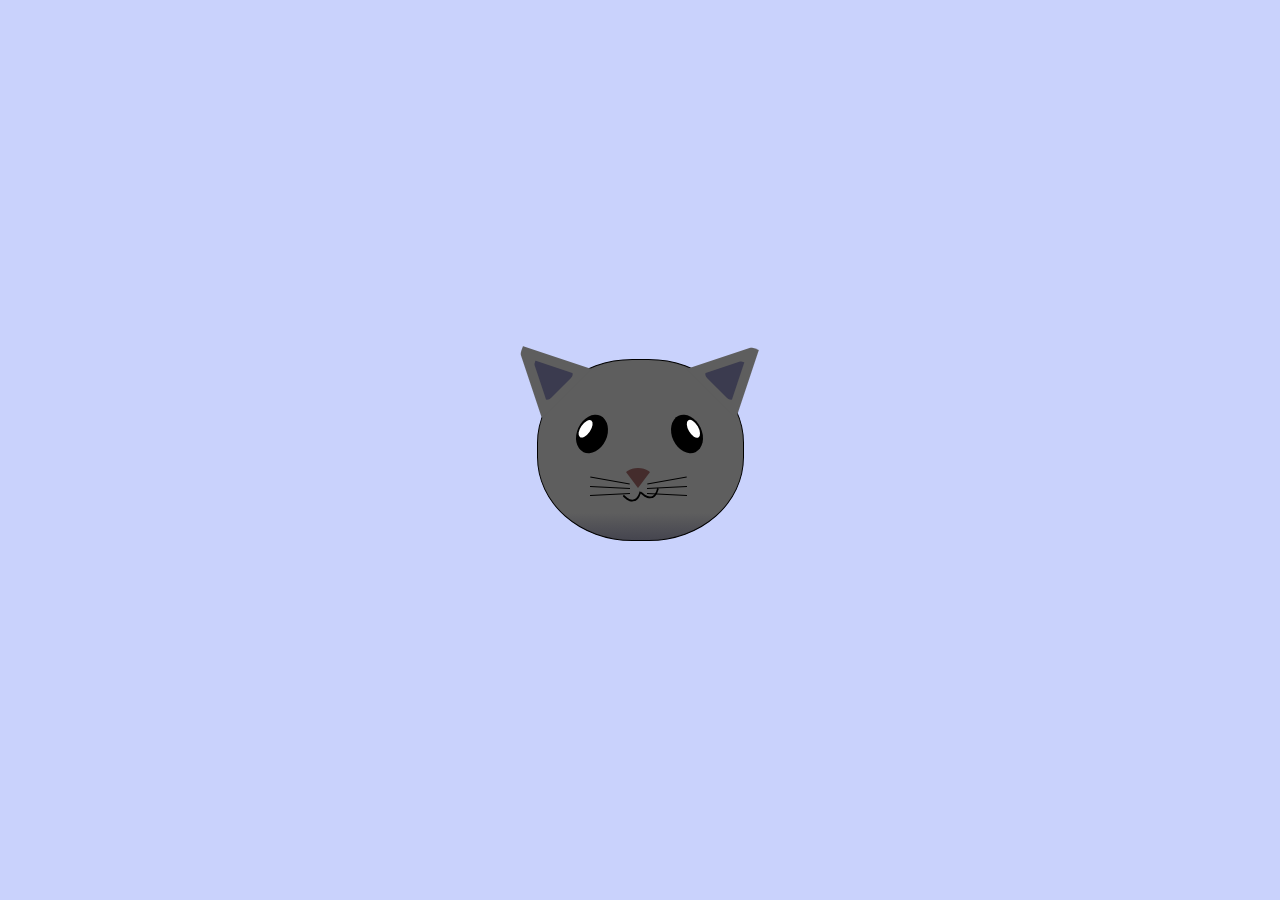
<file: catPainting_web/index.html>
<!DOCTYPE html>
<html lang="en">
<head>
    <meta charset="UTF-8">
    <meta name="viewport" content="width=device-width, initial-scale=1.0">
    <link rel="stylesheet" href="./styles.css">
    <title>fCC Cat Painting</title>
</head>
<body>
    <main>
        <div class="cat-head">
            <div class="cat-ears">
              <div class="cat-left-ear">
                <div class="cat-left-inner-ear"></div>
              </div>
              <div class="cat-right-ear">
                <div class="cat-right-inner-ear"></div>
              </div>
            </div>
            <div class="cat-eyes">
                <div class="cat-left-eye">
                    <div class="cat-left-inner-eye"></div>
                </div>
                <div class="cat-right-eye">
                    <div class="cat-right-inner-eye"></div>
                </div>
            </div>
            <div class="cat-nose"></div>
            <div class="cat-mouth">
              <div class="cat-mouth-line-left"></div>
              <div class="cat-mouth-line-right"></div>
            </div>
            <div class="cat-whiskers">
              <div class="cat-whiskers-left">
                <div class="cat-whisker-left-top"></div>
                <div class="cat-whisker-left-middle"></div>
                <div class="cat-whisker-left-bottom"></div>
              </div>
              <div class="cat-whiskers-right">
                <div class="cat-whisker-right-top"></div>
                <div class="cat-whisker-right-middle"></div>
                <div class="cat-whisker-right-bottom"></div>
              </div>
            </div>
          </div>
    </main>
</body>
</html>
</file>
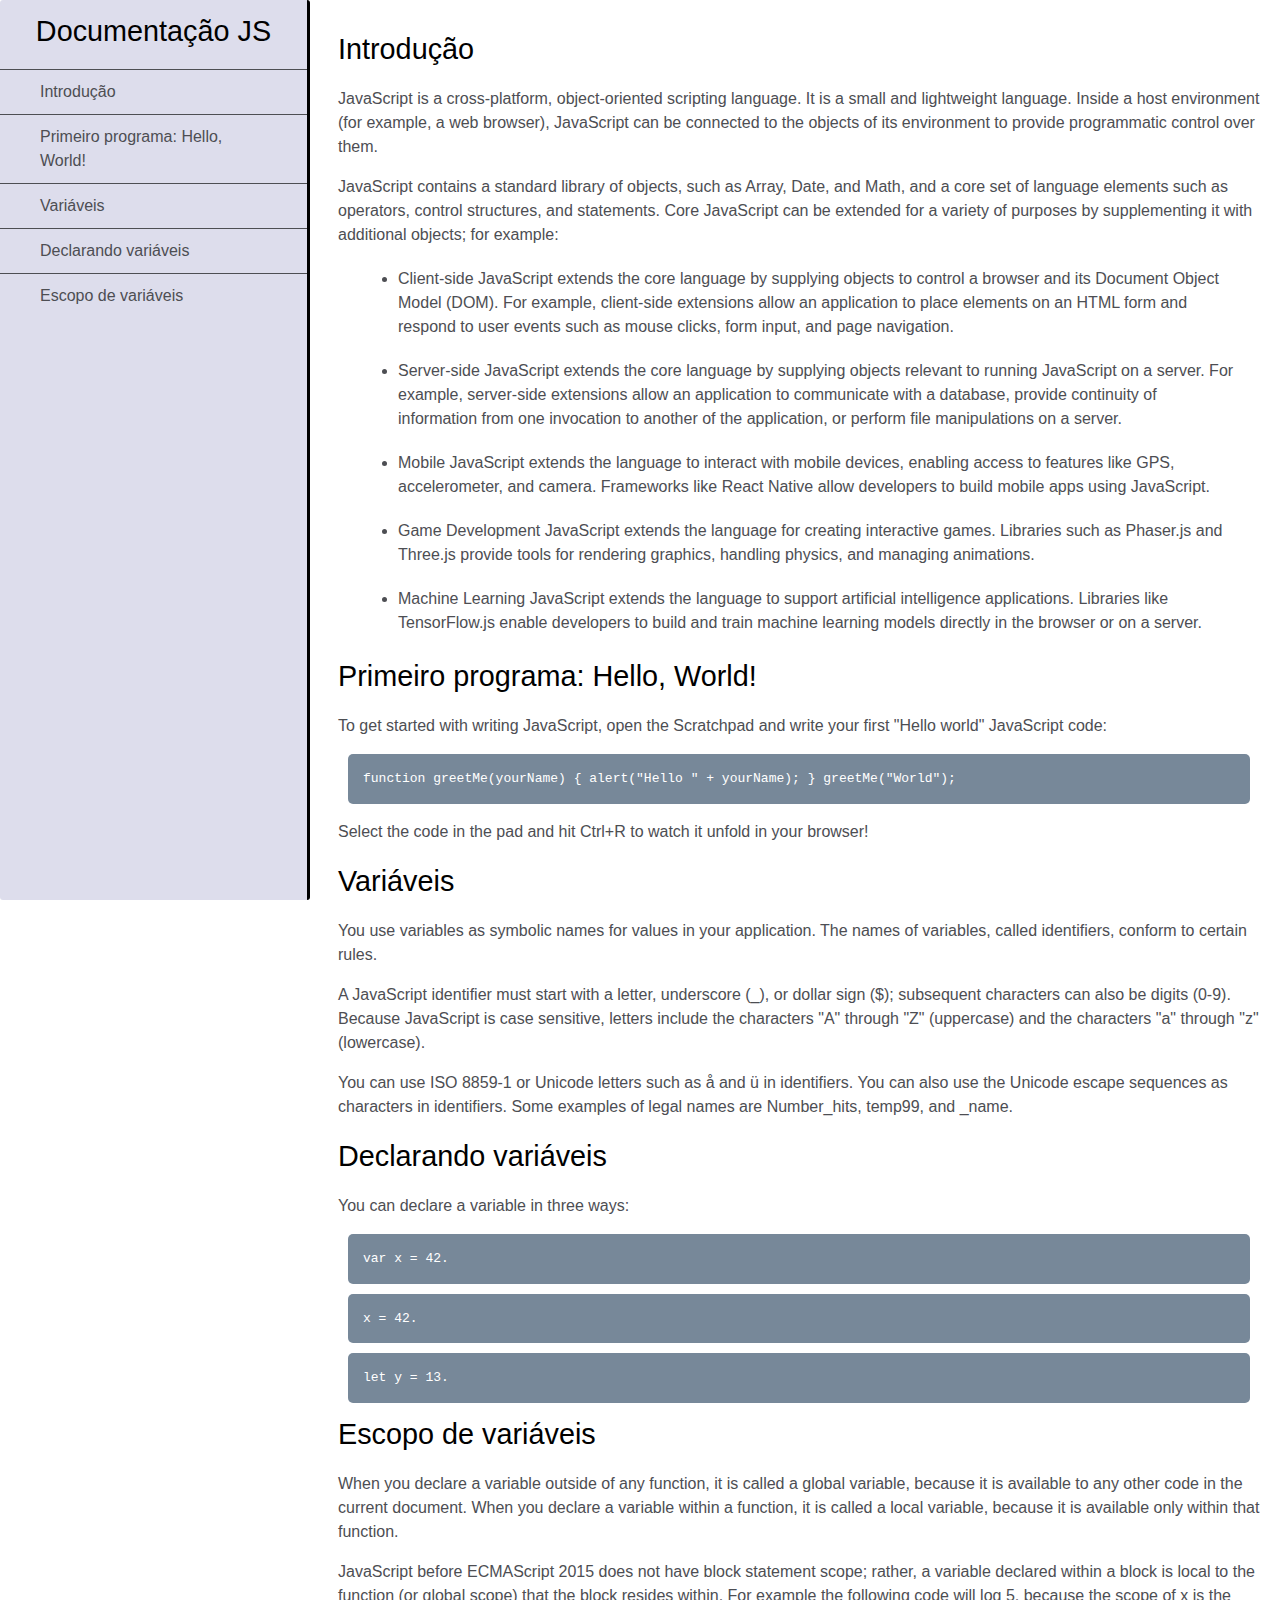
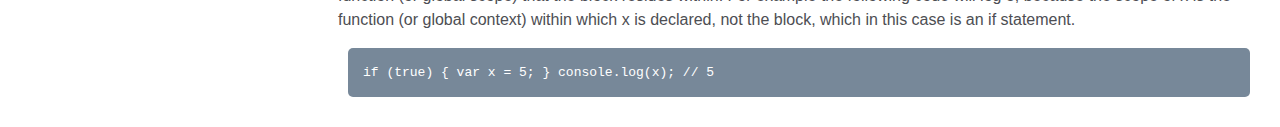
<file: documentacaoJS_web/index.html>
<!DOCTYPE html>
<html lang="en">
<head>
    <meta charset="UTF-8">
    <meta name="viewport" content="width=device-width, initial-scale=1.0">
    <link rel="stylesheet" href="./styles.css">
    <title>Documentacao Tecnica JS</title>
</head>
<body>
    <nav id="navbar">
        <header>Documentação JS</header>
        <ul>
            <li><a href="#Introdução" class="nav-link">Introdução</a></li>
            <li><a href="#Primeiro_programa:_Hello,_World!" class="nav-link">Primeiro programa: Hello, World!</a></li>
            <li><a href="#Variáveis" class="nav-link">Variáveis</a></li>
            <li><a href="#Declarando_variáveis" class="nav-link">Declarando variáveis</a></li>
            <li><a href="#Escopo_de_variáveis" class="nav-link">Escopo de variáveis</a></li>
        </ul>
    </nav>
    <main id="main-doc">
        <section class="main-section" id="Introdução" >
            <header>Introdução</header>
            <article>
                <p>
                   JavaScript is a cross-platform, object-oriented scripting language.
                   It is a small and lightweight language. Inside a host environment
                   (for example, a web browser), JavaScript can be connected to the
                   objects of its environment to provide programmatic control over
                   them.
                </p>
                <p>
                    JavaScript contains a standard library of objects, such as Array,
                    Date, and Math, and a core set of language elements such as
                    operators, control structures, and statements. Core JavaScript can
                    be extended for a variety of purposes by supplementing it with
                    additional objects; for example:
                </p>
                <ul>
                    <li>Client-side JavaScript extends the core language by supplying objects
                        to control a browser and its Document Object Model (DOM). For example,
                        client-side extensions allow an application to place elements on an HTML
                        form and respond to user events such as mouse clicks, form input, and page
                        navigation.
                    </li>
                    <li>
                        Server-side JavaScript extends the core language by supplying objects relevant
                        to running JavaScript on a server. For example, server-side extensions allow an
                        application to communicate with a database, provide continuity of information from
                        one invocation to another of the application, or perform file manipulations on a server.
                    </li>
                    <li>
                        Mobile JavaScript extends the language to interact with mobile devices, enabling access to
                        features like GPS, accelerometer, and camera. Frameworks like React Native allow developers
                        to build mobile apps using JavaScript.
                    </li>
                    <li>
                        Game Development JavaScript extends the language for creating interactive games. Libraries such
                        as Phaser.js and Three.js provide tools for rendering graphics, handling physics, and managing 
                        animations.
                    </li>
                    <li>
                        Machine Learning JavaScript extends the language to support artificial intelligence applications. 
                        Libraries like TensorFlow.js enable developers to build and train machine learning models directly
                        in the browser or on a server.
                    </li>
                </ul>
            </article>
        </section>
        <section class="main-section" id="Primeiro_programa:_Hello,_World!" >
            <header>Primeiro programa: Hello, World!</header>
            <article>
                <p>To get started with writing JavaScript, open the Scratchpad and write your first "Hello world" JavaScript code:</p>
                <code>function greetMe(yourName) { alert("Hello " + yourName); } greetMe("World");</code>
                <p>Select the code in the pad and hit Ctrl+R to watch it unfold in your browser!</p>
            </article>
        </section>
        <section class="main-section" id="Variáveis" >
            <header>Variáveis</header>
            <article>
                <p>You use variables as symbolic names for values in your application. The names of variables, called identifiers, conform to certain rules.</p>
                <p>A JavaScript identifier must start with a letter, underscore (_), or dollar sign ($); subsequent characters can also be digits (0-9). Because JavaScript
                is case sensitive, letters include the characters "A" through "Z" (uppercase) and the characters "a" through "z" (lowercase).</p>
                <p>You can use ISO 8859-1 or Unicode letters such as å and ü in identifiers. You can also use the Unicode escape sequences as characters in identifiers. Some 
                examples of legal names are Number_hits, temp99, and _name.</p>
            </article>
        </section>
        <section class="main-section" id="Declarando_variáveis" >
            <header>Declarando variáveis</header>
            <article>
                <p>You can declare a variable in three ways:</p>
                <code>var x = 42.</code>
                <code>x = 42.</code>
                <code>let y = 13.</code>
            </article>
        </section>
        <section class="main-section" id="Escopo_de_variáveis" >
            <header>Escopo de variáveis</header>
            <article>
                <p>When you declare a variable outside of any function, it is called a global variable, because it is available to any other code in the current document. When you 
                declare a variable within a function, it is called a local variable, because it is available only within that function.</p>
                <p>JavaScript before ECMAScript 2015 does not have block statement scope; rather, a variable declared within a block is local to the function (or global scope) 
                that the block resides within. For example the following code will log 5, because the scope of x is the function (or global context) within which x is declared,
                not the block, which in this case is an if statement.</p>
                <code>if (true) { var x = 5; } console.log(x); // 5</code>
            </article>
        </section>
    </main>
</body>
</html>
</file>
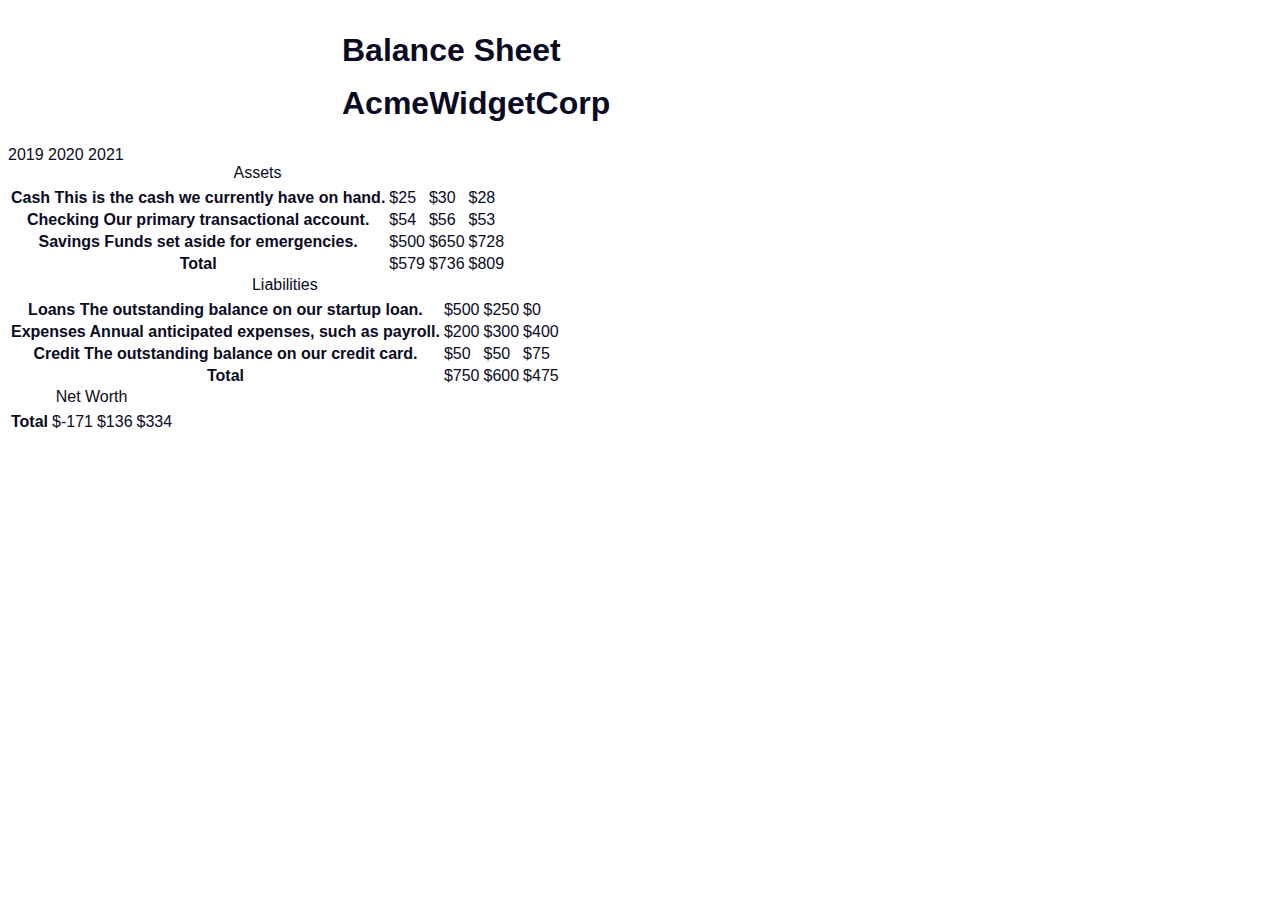
<file: folhaSaldo_web/index.htm>
<!DOCTYPE html>
<html lang="en">
<head>
    <meta charset="UTF-8">
    <meta name="viewport" content="width=device-width, initial-scale=1.0">
    <link rel="stylesheet" href="styles.css">
    <title>Balance Sheet</title>
</head>
<body>
    <main>
        <section>
            <h1>
                <span class="flex">
                    <span>AcmeWidgetCorp</span>
                    <span>Balance Sheet</span>
                </span>
            </h1>
            <div id="years" aria-hidden="true">
                <span class="year">2019</span>
                <span class="year">2020</span>
                <span class="year">2021</span>
            </div>
            <div class="table-wrap">
                <table>

                    <caption>Assets</caption>
                    <thead>
                        <tr>
                            <td></td>
                            <th>
                                <span class="sr-only year">2019</span>
                            </th>
                            <th>
                                <span class="sr-only year">2020</span>
                            </th>
                            <th class="current">
                                <span class="sr-only year">2021</span>
                            </th>
                        </tr>
                    </thead>
                    <tbody>
                        <tr class="data">
                            <th>Cash <span class="description"> This is the cash we currently have on hand.</span></th>
                            <td>$25</td>
                            <td>$30</td>
                            <td class="current">$28</td>
                        </tr>
                        <tr class="data">
                            <th>Checking <span class="description">Our primary transactional account.</span></th>
                            <td>$54</td>
                            <td>$56</td>
                            <td class="current">$53</td>
                        </tr>
                        <tr class="data">
                            <th>Savings <span class="description">Funds set aside for emergencies.</span></th>
                            <td>$500</td>
                            <td>$650</td>
                            <td class="current">$728</td>
                        </tr>
                        <tr class="total">
                            <th>Total <span class="sr-only">Assets</span></th>
                            <td>$579</td>
                            <td>$736</td>
                            <td class="current">$809</td>
                        </tr>
                    </tbody>
                </table>
                <table>
                    <caption>Liabilities</caption>
                    <thead>
                        <td></td>
                        <th>
                            <span class="sr-only">2019</span>
                        </th>
                        <th>
                            <span class="sr-only">2020</span>
                        </th>
                        <th>
                            <span class="sr-only">2021</span>
                        </th>
                    </thead>
                    <tbody>
                        <tr class="data">
                            <th>Loans <span class="description">The outstanding balance on our startup loan.</span></th>
                            <td>$500</td>
                            <td>$250</td>
                            <td class="current">$0</td>
                        </tr>
                        <tr class="data">
                            <th>Expenses <span class="description">Annual anticipated expenses, such as payroll.</span></th>
                            <td>$200</td>
                            <td>$300</td>
                            <td class="current">$400</td>
                        </tr>
                        <tr class="data">
                            <th>Credit <span class="description">The outstanding balance on our credit card.</span></th>
                            <td>$50</td>
                            <td>$50</td>
                            <td class="current">$75</td>
                        </tr>
                        <tr class="total">
                            <th>Total <span class="sr-only">Liabilities</span></th>
                            <td>$750</td>
                            <td>$600</td>
                            <td class="current">$475</td>
                        </tr>
                    </tbody>
                </table>
                <table>
                    <caption>Net Worth</caption>
                    <thead>
                        <tr>
                            <td></td>
                            <th>
                                <span class="sr-only">2019</span>
                            </th>
                            <th>
                                <span class="sr-only">2020</span>
                            </th>
                            <th>
                                <span class="sr-only">2021</span>
                            </th>
                        </tr>
                    </thead>
                    <tbody>
                        <tr class="total">
                            <th>Total <span class="sr-only">Net Worth</span></th>
                            <td>$-171</td>
                            <td>$136</td>
                            <td class="current">$334</td>
                        </tr>
                    </tbody>
                </table>
            </div>
        </section>
    </main> 
</body>
</html>
</file>
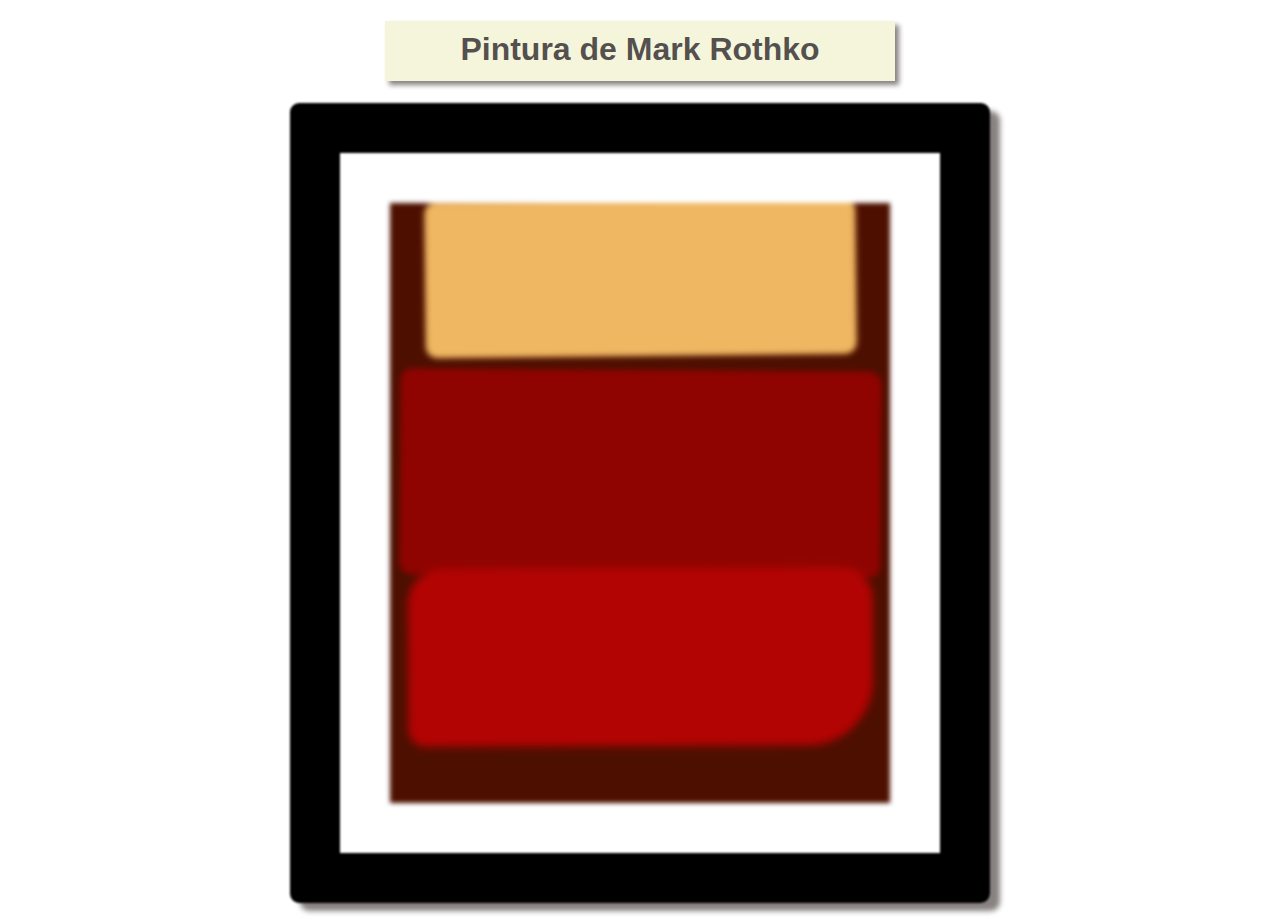
<file: pinturaRothok_teste/index.html>
<!DOCTYPE html>

<html lang="en">
<head>
    <meta charset="UTF-8">
    <meta name="viewport" content="width=device-width, initial-scale=1.0">
    <link rel="stylesheet" href="styles.css">
    <title>Rothko Painting</title>
</head>
<body>
    <h1>
        <div class="title">Pintura de Mark Rothko</div>
    </h1>
    <div class="margin">
        <div class="canvas">
            <div class="one"></div>
            <div class="two"></div>
            <div class="three"></div>
        </div>
    </div>
</body>
</html>
</file>
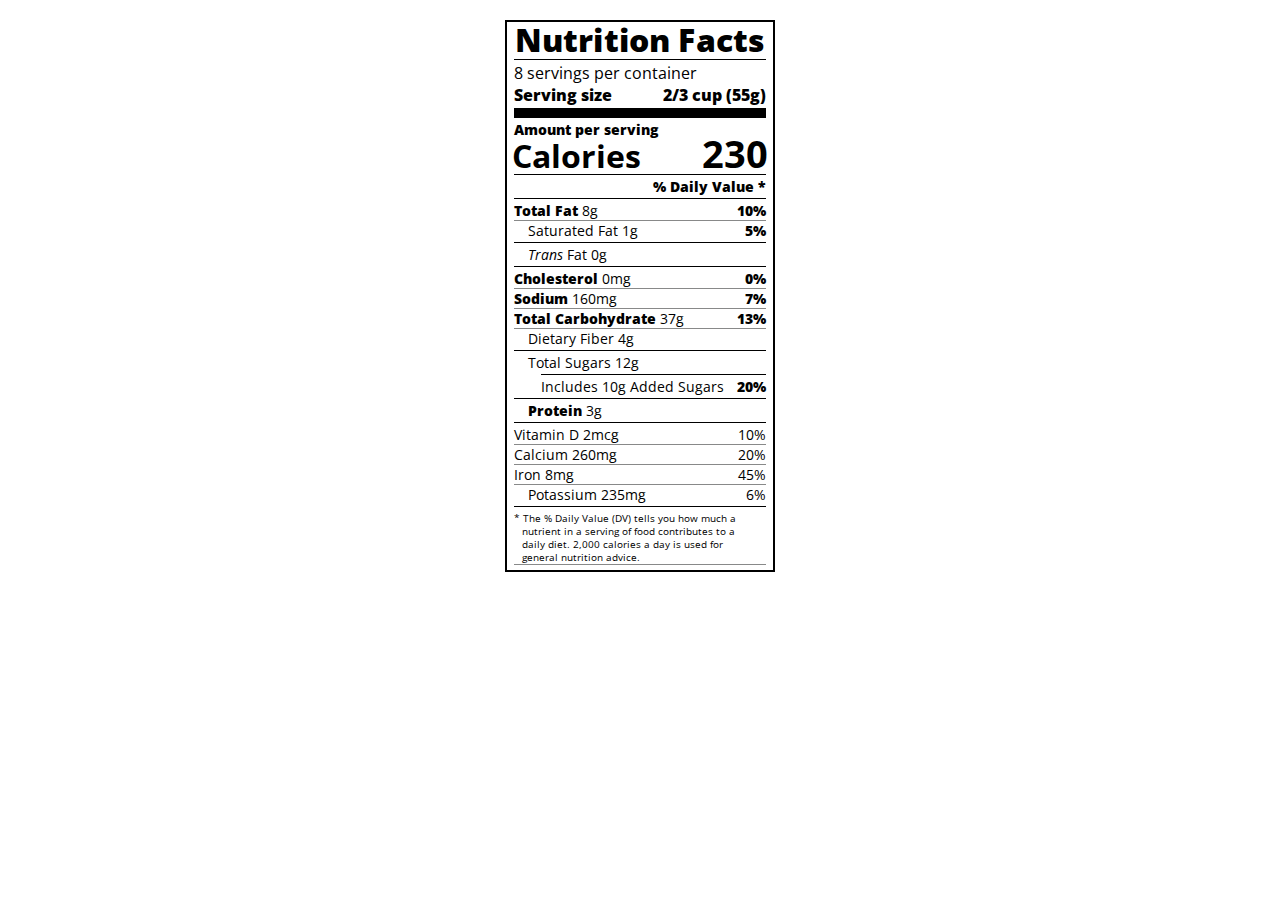
<file: rotulo_nutricional/index.html>
<!DOCTYPE html>

<html lang="en">
<head>
    <meta charset="UTF-8">
    <meta name="viewport" content="width=device-width, initial-scale=1.0">
    <link rel="stylesheet" href="https://fonts.googleapis.com/css?family=Open+Sans:400,700,800">
    <link rel="stylesheet" href="styles.css">
    <title>Nutrition Label</title>
</head>
<body>
    <div class="label">

        <header>
            <h1 class="bold">Nutrition Facts</h1>
            <div class="divider"></div>
            <p>8 servings per container</p>
            <p class="bold">Serving size <span>2/3 cup (55g)</span></p>
        </header>

        <div class="divider large"></div>

        <div class="calories-info">

            <div class="left-container">
                <h2 class="bold small-text">Amount per serving</h2>
                <p>Calories</p>
            </div>
            <span>230</span>

        </div>

        <div class="divider medium"></div>
        <div class="daily-value small-text">
            <p class="bold right no-divider">% Daily Value *</p>
            <div class="divider"></div>
            <p><span><span class="bold">Total Fat</span> 8g</span> <span class="bold">10%</span></p>
            <p class="indent no-divider">Saturated Fat 1g <span class="bold">5%</span></p>
            <div class="divider"></div>
                <p class="indent no-divider"> <span> <i>Trans</i> Fat 0g</span> </p>
                <div class="divider"></div>
                <p> <span><span class="bold">Cholesterol</span> 0mg </span><span class="bold">0%</span></p>
                <p> <span><span class="bold">Sodium</span> 160mg </span><span class="bold">7%</span></p>
                <p> <span> <span class="bold">Total Carbohydrate</span> 37g </span> <span class="bold">13%</span></p>
                <p class="indent no-divider">Dietary Fiber 4g</p>
                <div class="divider"></div>
                <p class="indent no-divider">Total Sugars 12g</p>
                <div class="divider double-indent"></div>
                <p class="double-indent no-divider">Includes 10g Added Sugars <span class="bold">20%</span></p>
                <div class="divider"></div>
                <p class="indent no-divider"><span><span class="bold">Protein </span>3g</span></p>
                <div class=" divider big"></div>
                <p>Vitamin D 2mcg <span>10%</span></p>
                <p>Calcium 260mg <span>20%</span></p>
                <p>Iron 8mg <span>45%</span></p>
                <p class="indent no-divider">Potassium 235mg <span>6%</span></p>
                <div class="divider medium"></div>
                <p class="note">* The % Daily Value (DV) tells you how much a nutrient in a serving of food contributes to a daily diet. 2,000 calories a day is used for general nutrition advice.</p>
          </div>
    </div>
</body>
</html>
</file>
<file: catPainting_web/styles.css>
html {
    box-sizing: border-box;
}

body {
    background-color:#c9d2fc;
}

.cat-head {
  position: absolute;
  right: 0;
  left: 0;
  top: 0;
  bottom: 0;
  margin: auto;
  background: linear-gradient(#5e5e5e 85%, #45454f 100%);
  width: 205px;
  height: 180px;
  border: 1px solid #000;
  border-radius: 46%;
}

.cat-left-ear {
    border-left: 35px solid transparent;
    border-right: 35px solid transparent;
    border-bottom: 70px solid #5e5e5e;
    position: absolute;
    top: -26px;
    left: -31px;
    border-top-left-radius: 90px;
    border-top-right-radius: 10px;
    transform: rotate(-45deg);
    z-index: 1;
}

.cat-right-ear {
    border-left: 35px solid transparent;
    border-right: 35px solid transparent;
    border-bottom: 70px solid #5e5e5e;
    position: absolute;
    top: -26px;
    left: 163px;
    border-top-left-radius: 90px;
    border-top-right-radius: 10px;
    transform: rotate(45deg);
    z-index: 1;
}

.cat-left-inner-ear {
    border-left: 20px solid transparent;
    border-right: 20px solid transparent;
    border-bottom: 40px solid #3b3b4f;
    position: absolute;
    top: 22px;
    left: -20px;
    border-bottom-right-radius: 40%;
    border-bottom-left-radius: 40%;
    border-top-right-radius: 10px ;
    border-top-left-radius: 90px;
}

.cat-right-inner-ear {
    border-left: 20px solid transparent;
    border-right: 20px solid transparent;
    border-bottom: 40px solid #3b3b4f;
    position: absolute;
    top: 22px;
    left: -20px;
    border-bottom-right-radius: 40%;
    border-bottom-left-radius: 40%;
    border-top-right-radius: 10px ;
    border-top-left-radius: 90px;
}

.cat-left-eye {
    width: 30px;
    height: 40px;
    background-color: #000;
    position: absolute;
    top: 54px;
    left: 39px;
    border-radius: 60%;
    transform: rotate(25deg);
}

.cat-right-eye {
    width: 30px;
    height: 40px;
    background-color: #000;
    position: absolute;
    top: 54px;
    left: 134px;
    border-radius: 60%;
    transform: rotate(-25deg);
}

.cat-left-inner-eye {
    width: 10px;
    height: 20px;
    background-color: #fff;
    position: absolute;
    top: 8px;
    left: 2px;
    border-radius: 60%;
    transform: rotate(10deg);
}

.cat-right-inner-eye {
    width: 10px;
    height: 20px;
    background-color: #fff;
    position: absolute;
    top: 8px;
    left: 18px;
    border-radius: 60%;
    transform: rotate(-5deg);
}

.cat-nose {
    border-left: 15px solid transparent;
    border-right: 15px solid transparent;
    border-bottom: 20px solid #442c2c;
    position: absolute;
    top: 108px;
    left: 85px;
    border-top-left-radius: 50%;
    border-bottom-right-radius: 50%;
    border-bottom-left-radius: 50%;
    transform: rotate(180deg);
}

.cat-mouth div { 
    width: 30px;
    height: 50px;
    border: 2px solid #000;
    border-color: black transparent transparent transparent;
    border-radius: 190%/190px 150px 0 0;
}

.cat-mouth-line-left {
    position: absolute;
    top: 88px;
    left: 74px;
    transform: rotate(170deg);
}

.cat-mouth-line-right {
    position: absolute;
    top: 85px;
    left: 91px;
    transform: rotate(168deg);
}

.cat-whiskers-left div {
    width: 40px;
    height: 1px;
    background-color: #000;
}

.cat-whisker-left-top {
    position: absolute;
    top: 120px;
    left: 52px;
    transform: rotate(10deg);
}

.cat-whisker-left-middle {
    position: absolute;
    top: 127px;
    left: 52px;
    transform: rotate(3deg);
}

.cat-whisker-left-bottom {
    position: absolute;
    top: 134px;
    left: 52px;
    transform: rotate(-3deg);
}

.cat-whiskers-right div {
    width: 40px;
    height: 1px;
    background-color: #000;
}

.cat-whisker-right-top {
    position: absolute;
    top: 120px;
    left: 109px;
    transform: rotate(-10deg);
}

.cat-whisker-right-middle {
    position: absolute;
    top: 127px;
    left: 109px;
    transform: rotate(-3deg);
}

.cat-whisker-right-bottom{
    position: absolute;
    top: 134px;
    left: 109px;
    transform: rotate(3deg);
}
</file>
<file: documentacaoJS_web/styles.css>
* {
    box-sizing: border-box;
}

html,body {
    background-color: white;
    color: #4d4e53;
    font-family: 'Open Sans', Arial, sans-serif;
    line-height: 1.5;
}

#navbar ul {
    height: 88%;
    padding: 0;
    overflow-y: auto;
    overflow-x: hidden;
}

#navbar a {
    display: block;
    padding: 10px 40px;
    color: #4d4e53;
    text-decoration: none;
    cursor: pointer;
}

#navbar a:hover{
    color: black
}

#navbar li {
    color: #4d4e53;
    border-top: 1px solid;
}

header{
    color: black;
    text-align: center;
    font-size: 1.8rem;
    margin: 10px;
}

#navbar {
    background-color: rgb(221, 221, 236);
    width: 310px;
    height: 100%;
    margin: 2px 1em 1 auto;
    border-right: 2px solid;
    border-right: 3px solid black;
    border-radius: 3px;
    position: fixed;
    top: 0px;
    left: 0px;
}

#main-doc {
    position: absolute;
    margin-left: 310px;
    padding: 20px;
    margin-bottom: 110px;
}

#main-doc header {
    text-align: left;
    margin: 0px;
}

#main-doc li {
    margin: 20px;
}

header {
    display: block;
    unicode-bidi: isolate;
}

code {
    display: block;
    text-align: left;
    border-radius: 5px;
    margin: 10px;
    padding: 15px;
    background-color: lightslategray;
    color: white;
    
}

@media(max-width: 769px){ /*telas menores (mobile)*/
    #navbar{
        position: relative;
        width: 100%;
        height: auto;
        border-right: none;
        border-bottom: 2px solid black;
    }

    #main-doc {
        margin-left: 0;
        margin-top: 20px;
        position: relative;
    }
}
</file>
<file: folhaSaldo_web/styles.css>
html {
    box-sizing: border-box;
}

body {
    font-family: sans-serif;
    color: #0a0a23;
}

span[class~="sr-only"] {
    border: 0;
    clip: rect(1px, 1px, 1px, 1px);
    clip-path: inset(50%);
    width: 1px; /* tornando o elemento praticamente invisível, deixando-o com um tamanho mínimo*/
    height: 1px; /* tornando o elemento praticamente invisível, deixando-o com um tamanho mínimo*/
    overflow: hidden; /*qualquer conteúdo que ultrapasse os limites do elemento seja cortado, evitando que ele se espalhe e afete outros elementos*/
    white-space: nowrap; /*Impede que o texto dentro do elemento quebre para a linha seguinte.*/
    position: absolute;
    padding: 0;
    margin: -1px;
}

h1 {
    max-width: 37.25rem;
    margin: 0 auto;
    padding: 1.5rem 1.25rem;
}

h1 .flex {
    display: flex;
    flex-direction: column-reverse;
    gap: 1rem;
}
</file>
<file: pinturaRothok_teste/styles.css>
.title {
  font-family: sans-serif;
  color: rgba(68, 64, 64, 0.904);
  background-color: beige;
  box-shadow: 4px 4px 5px rgb(136, 130, 130);
  padding: 10px 5px;
  width: 500px;
  height: 40px;
  text-align: center;
  margin: auto;
}

.margin {
  border: 50px solid black;
  width: 500px;
  padding: 50px;
  margin: 20px auto;
  border-radius: 9px;
  box-shadow: 10px 8px 5px rgb(136, 130, 130);
  filter: blur(1px);
}

.canvas {
  background-color: #4d0f00;
  width: 500px;
  height: 600px;
  overflow: hidden;
  filter: blur(2px);
}

.one {
  background-color: #efb762;
  width: 425px;
  height: 150px;
  margin: 0 auto 20px;
  box-shadow: 0 0 3px 3px #efb762;
  border-radius: 9px;
  transform: rotate(-0.6deg);
}

.two {
  width: 475px;
  height: 200px;
  background-color: #8f0401;
  margin: auto;
  box-shadow: 0 0 3px 3px #8f0401;
  border-top-left-radius: 8px;
  border-bottom-right-radius: 8px;
  border-top-right-radius: 10px;
  border-bottom-left-radius: 10px;
  transform: rotate(0.4deg);
}

.three {
  width: 91%;
  height: 28%;
  background-color: #b20403;
  margin: auto;
  filter: blur(2px);
  box-shadow: 0 0 5px 5px #b20403;
  border-radius: 30px 25px 60px 12px;
  transform: rotate(-0.2deg);
}

.one , .two {
  filter: blur(1px);
}
</file>
<file: rotulo_nutricional/styles.css>
* {
    box-sizing: border-box;
}

html {
    font-size: 16px;
}

body {
    font-family: "Open Sans", sans-serif;
}

header h1 {
    text-align: center;
    margin: -4px 0;
    letter-spacing: 0.15px;
}

p {
    margin: 0;
    display: flex;
    justify-content: space-between;
}

.label {
    border: 2px solid black;
    width: 270px;
    margin: 20px auto;
    padding: 0 7px;    
}

.divider {
    margin: 2px 0;
    border-bottom: 1px solid black;
}

.bold {
    font-weight: 800;
}

.large {
    height: 10px;
}

.large , .medium {
    background-color: black;
}

.small-text {
    font-size: 0.85rem;
}

.calories-info h2 {
    margin: 0;
}

.calories-info {
    display: flex;
    justify-content: space-between;
    align-items: flex-end;

}

.left-container p {
    margin: -5px -2px;
    font-size: 2em;
    font-weight: 700;
}

.calories-info span {
    font-size: 2.4rem;
    font-weight: 700;
    margin: -7px -2px;
}

.right {
    justify-content: flex-end;
}

.indent {
    margin-left: 1em;
}

.daily-value p:not(.no-divider) {
    border-bottom: 1px solid #888989;
}

.double-indent {
    margin-left: 2em;
}

.note {
    font-size: 0.6rem;
    margin: 5px 0;
    padding: 0 8px;
    text-indent: -8px;
}
</file>
